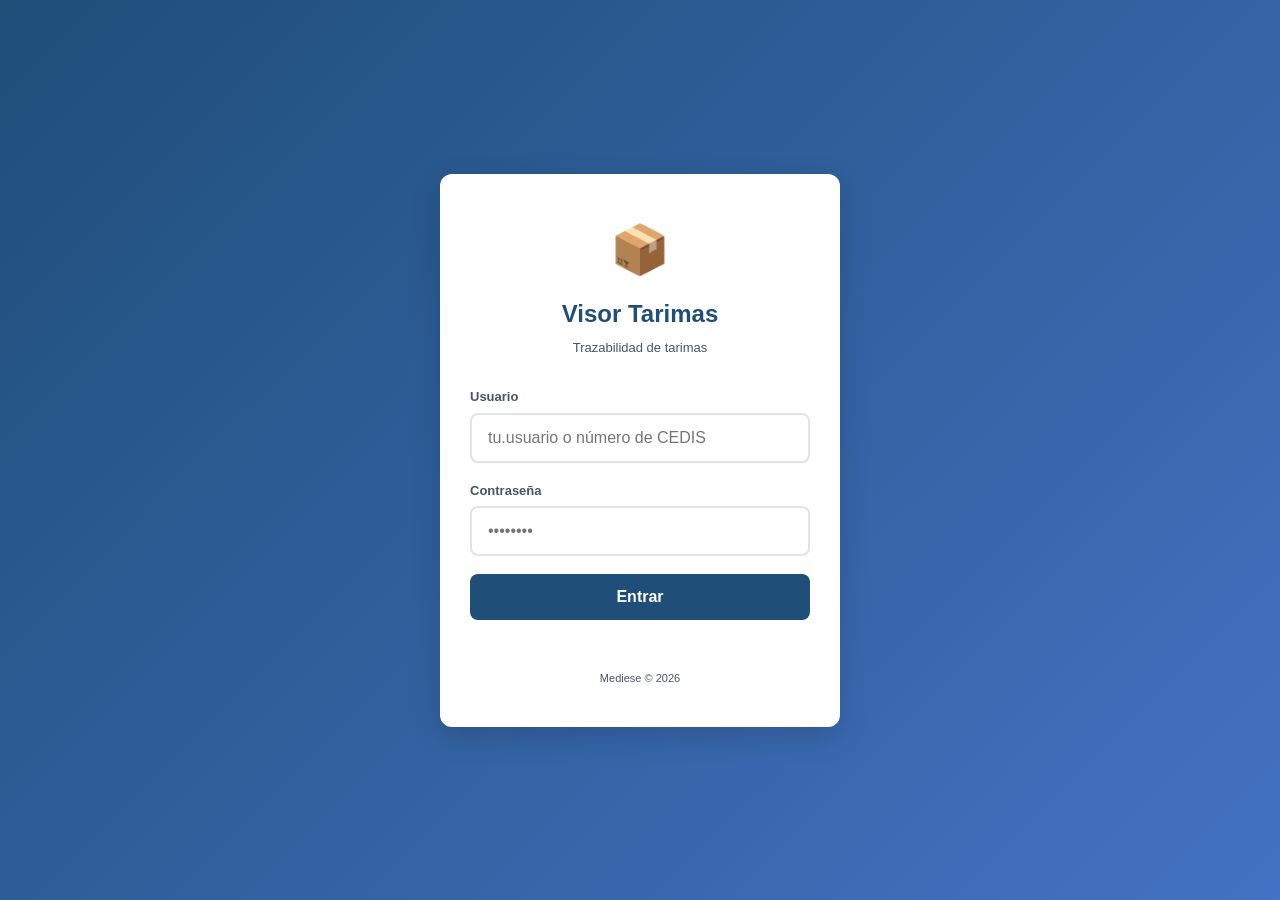
<file: index.html>
<!DOCTYPE html>
<html lang="es">
<head>
<meta charset="UTF-8">
<meta name="viewport" content="width=device-width, initial-scale=1.0, maximum-scale=1.0, user-scalable=no">
<meta name="theme-color" content="#1F4E79">
<title>Visor Tarimas - Login</title>

<!-- ⚠️ FAVICON: estas 4 líneas son las que faltaban -->
<link rel="icon" type="image/png" sizes="192x192" href="./icono_192x192.png">
<link rel="icon" type="image/png" sizes="512x512" href="./icono_512x512.png">
<link rel="shortcut icon" type="image/png" href="./icono_192x192.png">
<link rel="apple-touch-icon" href="./icono_192x192.png">

<link rel="manifest" href="manifest.json">
<link rel="stylesheet" href="styles.css?v=30f">
</head>
<body class="login-body">

<div class="login-container">
  <div class="login-logo">
    <div class="logo-icon">📦</div>
    <h1>Visor Tarimas</h1>
    <p class="subtitle">Trazabilidad de tarimas</p>
  </div>

  <form id="login-form" class="login-form">
    <div class="input-group">
      <label for="usuario">Usuario</label>
      <input type="text" id="usuario" autocomplete="username" autocapitalize="none" required placeholder="tu.usuario o número de CEDIS">
    </div>

    <div class="input-group">
      <label for="password">Contraseña</label>
      <input type="password" id="password" autocomplete="current-password" required placeholder="••••••••">
    </div>

    <button type="submit" class="btn-primary">Entrar</button>

    <p id="error-msg" class="error-msg"></p>
  </form>

  <p class="footer-text">Mediese © 2026</p>
</div>

<script src="app.js?v=30f"></script>
<script>
  document.addEventListener('DOMContentLoaded', () => {
    App.initLogin();
  });
</script>
</body>
</html>
</file>
<file: styles.css>
/* ═══════════════════════════════════════════════════════════
   VISOR TARIMAS - ESTILOS
   Empresa: Mediese
   ═══════════════════════════════════════════════════════════ */

* {
  box-sizing: border-box;
  margin: 0;
  padding: 0;
  -webkit-tap-highlight-color: transparent;
}

:root {
  --azul-primario: #1F4E79;
  --azul-claro: #4472C4;
  --verde-ok: #00B050;
  --rojo-error: #C00000;
  --gris-fondo: #F5F7FA;
  --gris-borde: #E0E4EA;
  --gris-texto: #4A5568;
  --gris-claro: #F9FAFB;
  --sombra: 0 2px 8px rgba(0,0,0,0.08);
  --radio: 12px;
}

html, body {
  font-family: -apple-system, BlinkMacSystemFont, "Segoe UI", Roboto, sans-serif;
  background: var(--gris-fondo);
  color: #1A202C;
  min-height: 100vh;
  font-size: 16px;
  line-height: 1.5;
}

/* LOGIN */
.login-body {
  display: flex;
  align-items: center;
  justify-content: center;
  background: linear-gradient(135deg, #1F4E79 0%, #4472C4 100%);
  padding: 20px;
}

.login-container {
  background: white;
  border-radius: var(--radio);
  padding: 40px 30px;
  width: 100%;
  max-width: 400px;
  box-shadow: 0 10px 30px rgba(0,0,0,0.15);
}

.login-logo { text-align: center; margin-bottom: 30px; }
.logo-icon { font-size: 48px; margin-bottom: 10px; }
.login-logo h1 { font-size: 24px; color: var(--azul-primario); margin-bottom: 6px; }
.subtitle { color: var(--gris-texto); font-size: 13px; }

.input-group { margin-bottom: 18px; }
.input-group label {
  display: block;
  font-size: 13px;
  font-weight: 600;
  color: var(--gris-texto);
  margin-bottom: 6px;
}
.input-group input {
  width: 100%;
  padding: 14px 16px;
  font-size: 16px;
  border: 2px solid var(--gris-borde);
  border-radius: 8px;
  outline: none;
  transition: border-color 0.2s;
  font-family: inherit;
}
.input-group input:focus { border-color: var(--azul-claro); }

.btn-primary {
  width: 100%;
  padding: 14px 20px;
  font-size: 16px;
  font-weight: 600;
  color: white;
  background: var(--azul-primario);
  border: none;
  border-radius: 8px;
  cursor: pointer;
  transition: background 0.2s, transform 0.1s;
  font-family: inherit;
}
.btn-primary:hover { background: var(--azul-claro); }
.btn-primary:active { transform: scale(0.98); }
.btn-primary:disabled { opacity: 0.6; cursor: not-allowed; }

.btn-large { padding: 18px 24px; font-size: 17px; }

.btn-secondary {
  width: 100%;
  padding: 14px 20px;
  font-size: 15px;
  font-weight: 500;
  color: var(--azul-primario);
  background: white;
  border: 2px solid var(--gris-borde);
  border-radius: 8px;
  cursor: pointer;
  font-family: inherit;
  margin-top: 10px;
}

.error-msg {
  color: var(--rojo-error);
  font-size: 13px;
  text-align: center;
  margin-top: 12px;
  min-height: 18px;
}

.footer-text {
  text-align: center;
  color: var(--gris-texto);
  font-size: 11px;
  margin-top: 20px;
}

/* HEADER */
.app-header {
  background: var(--azul-primario);
  color: white;
  padding: 12px 16px;
  display: flex;
  justify-content: space-between;
  align-items: center;
  box-shadow: var(--sombra);
  position: sticky;
  top: 0;
  z-index: 100;
}
.header-left { display: flex; align-items: center; gap: 8px; }
.header-logo { font-size: 20px; }
.header-title { font-weight: 700; font-size: 15px; }
.header-right { display: flex; align-items: center; gap: 10px; }
.user-info { font-size: 12px; opacity: 0.9; }
.btn-logout {
  background: rgba(255,255,255,0.15);
  color: white;
  border: none;
  padding: 6px 12px;
  border-radius: 6px;
  font-size: 12px;
  cursor: pointer;
  font-family: inherit;
}

/* MODO INDICADOR */
.modo-indicador {
  background: #1F4E79;
  color: #FFFFFF;
  text-align: center;
  padding: 12px 16px;
  font-weight: 700;
  font-size: 15px;
  letter-spacing: 0.5px;
  display: flex;
  align-items: center;
  justify-content: center;
  gap: 8px;
  box-shadow: 0 2px 4px rgba(0,0,0,0.1);
}
.modo-indicador #modo-icono { font-size: 20px; }

/* VISTAS */
.scanner-main {
  padding: 16px;
  max-width: 800px;
  margin: 0 auto;
}
.view-section { padding: 20px 0; }
.hidden { display: none !important; }

/* READY */
.ready-container {
  text-align: center;
  padding: 40px 20px;
  background: white;
  border-radius: var(--radio);
  box-shadow: var(--sombra);
}
.ready-icon { font-size: 64px; margin-bottom: 16px; }
.ready-container h2 { color: var(--azul-primario); margin-bottom: 8px; }
.ready-container p { color: var(--gris-texto); font-size: 14px; margin-bottom: 24px; }

/* SCANNING */
.scanner-viewport {
  position: relative;
  width: 100%;
  aspect-ratio: 1;
  background: black;
  border-radius: var(--radio);
  overflow: hidden;
  max-height: 70vh;
}
#qr-video {
  width: 100%;
  height: 100%;
  object-fit: cover;
}
.scanner-overlay {
  position: absolute;
  inset: 0;
  display: flex;
  align-items: center;
  justify-content: center;
  pointer-events: none;
}
.scanner-frame {
  width: 70%;
  aspect-ratio: 1;
  border: 3px solid #00E0FF;
  border-radius: 16px;
  box-shadow: 0 0 0 9999px rgba(0,0,0,0.4);
}
.scanner-hint {
  text-align: center;
  color: var(--gris-texto);
  font-size: 14px;
  margin: 16px 0;
}

/* LOADING */
.loading-container { text-align: center; padding: 60px 20px; }
.spinner {
  width: 48px;
  height: 48px;
  border: 4px solid var(--gris-borde);
  border-top-color: var(--azul-primario);
  border-radius: 50%;
  margin: 0 auto 16px;
  animation: spin 1s linear infinite;
}
@keyframes spin { to { transform: rotate(360deg); } }

/* RESULT */
.result-header {
  background: white;
  padding: 20px;
  border-radius: var(--radio) var(--radio) 0 0;
  border-bottom: 2px solid var(--gris-borde);
}
.result-header h2 { color: var(--azul-primario); font-size: 20px; margin-bottom: 4px; }
.result-header p { color: var(--gris-texto); font-size: 13px; }

.result-meta {
  display: grid;
  grid-template-columns: repeat(3, 1fr);
  gap: 1px;
  background: var(--gris-borde);
  border-bottom: 2px solid var(--gris-borde);
}
.meta-item {
  background: white;
  padding: 12px 8px;
  text-align: center;
}
.meta-label {
  display: block;
  font-size: 11px;
  color: var(--gris-texto);
  margin-bottom: 4px;
}
.meta-value {
  display: block;
  font-size: 14px;
  font-weight: 700;
  color: var(--azul-primario);
  word-break: break-word;
}

.result-actions {
  background: white;
  padding: 20px;
  border-radius: 0 0 var(--radio) var(--radio);
  border-top: 2px solid var(--gris-borde);
}
.send-status {
  text-align: center;
  font-size: 13px;
  margin-top: 14px;
  min-height: 18px;
}
.send-status.ok { color: var(--verde-ok); }
.send-status.error { color: var(--rojo-error); }

/* ═══════════════════════════════════════════════════════════
   SELECTOR DE EVENTOS (v9)
   ═══════════════════════════════════════════════════════════ */

.selector-container {
  background: white;
  border-radius: var(--radio);
  padding: 30px 20px;
  text-align: center;
  box-shadow: var(--sombra);
  margin: 20px auto;
  max-width: 500px;
}

.selector-container h2 {
  color: var(--azul-primario);
  margin-bottom: 6px;
  font-size: 20px;
}

.selector-descripcion {
  color: var(--gris-texto);
  font-size: 14px;
  margin-bottom: 20px;
}

.lista-eventos {
  display: flex;
  flex-direction: column;
  gap: 12px;
}

.btn-evento {
  color: white;
  border: none;
  padding: 20px;
  border-radius: 12px;
  font-size: 16px;
  font-weight: 700;
  cursor: pointer;
  transition: transform 0.15s, box-shadow 0.15s;
  font-family: inherit;
  text-align: center;
  line-height: 1.4;
}

.btn-evento:hover {
  transform: translateY(-2px);
  box-shadow: 0 6px 16px rgba(0,0,0,0.2);
}

.btn-evento:active {
  transform: scale(0.98);
}

.btn-evento span {
  display: block;
  margin-top: 6px;
}

/* ═══════════════════════════════════════════════════════════
   ESTATUS DE CAMIONES (v12)
   ═══════════════════════════════════════════════════════════ */

.estatus-container {
  background: white;
  border-radius: var(--radio);
  padding: 20px;
  margin: 16px auto;
  max-width: 600px;
  box-shadow: var(--sombra);
}

.estatus-header {
  display: flex;
  justify-content: space-between;
  align-items: center;
  margin-bottom: 16px;
  padding-bottom: 12px;
  border-bottom: 2px solid var(--gris-borde);
}

.estatus-header h2 {
  color: var(--azul-primario);
  font-size: 18px;
  margin: 0;
}

.btn-cerrar {
  background: #C00000;
  color: white;
  border: none;
  width: 32px;
  height: 32px;
  border-radius: 50%;
  font-size: 16px;
  cursor: pointer;
}

.camion-card {
  background: #F9FAFB;
  border-left: 4px solid var(--azul-primario);
  border-radius: 8px;
  padding: 12px 16px;
  margin-bottom: 12px;
  cursor: pointer;
  transition: transform 0.15s;
}

.camion-card:active {
  transform: scale(0.98);
}

.camion-card.activo {
  border-left-color: #ED8936;
  background: #FFF8F0;
}

.camion-titulo {
  font-weight: 700;
  font-size: 15px;
  color: var(--azul-primario);
  margin-bottom: 8px;
}

.camion-total {
  font-weight: 400;
  font-size: 12px;
  color: var(--gris-texto);
}

.eventos-lista {
  display: flex;
  flex-direction: column;
  gap: 4px;
}

.evento-linea {
  display: grid;
  grid-template-columns: 24px 1fr 60px 24px;
  align-items: center;
  gap: 8px;
  font-size: 12px;
  padding: 4px 0;
}

.evento-linea.completado {
  color: #1F7A1F;
}

.evento-linea.pendiente {
  color: var(--gris-texto);
}

.evento-icono {
  font-size: 16px;
}

.evento-nombre {
  font-weight: 600;
}

.evento-progreso {
  text-align: right;
  font-family: monospace;
  font-weight: 700;
}

.evento-check {
  text-align: center;
}

.detalle-info {
  background: #F2F2F2;
  padding: 12px;
  border-radius: 8px;
  margin-bottom: 16px;
}

.detalle-info p {
  margin: 4px 0;
  font-size: 14px;
}

.detalle-evento {
  background: #F9FAFB;
  padding: 12px;
  border-radius: 8px;
  margin-bottom: 10px;
}

.detalle-evento h4 {
  color: var(--azul-primario);
  font-size: 13px;
  margin-bottom: 4px;
}

.detalle-numero {
  font-size: 20px;
  font-weight: 700;
  color: var(--azul-claro);
  text-align: right;
  margin: 4px 0;
}

.lista-faltantes {
  font-size: 11px;
  color: var(--gris-texto);
  margin: 8px 0;
  padding-left: 20px;
  max-height: 200px;
  overflow-y: auto;
}

.texto-faltantes {
  font-size: 12px;
  color: var(--gris-texto);
  font-style: italic;
}

details summary {
  cursor: pointer;
  font-size: 12px;
  color: var(--azul-claro);
  margin-top: 8px;
}

/* ═══════════════════════════════════════════════════════════
   FALTANTES EN ESTATUS (v13)
   ═══════════════════════════════════════════════════════════ */

.evento-faltan {
  font-size: 10px;
  color: #C00000;
  font-weight: 600;
  margin-left: 4px;
}

.evento-linea.completado .evento-faltan {
  display: none;
}

.detalle-evento.parcial {
  background: #FFF8F0;
  border-left: 3px solid #ED8936;
}

.detalle-evento.completado {
  background: #F0FDF4;
  border-left: 3px solid #22C55E;
}

.detalle-evento.pendiente {
  background: #F9FAFB;
  border-left: 3px solid #E0E4EA;
}

.detalle-status {
  font-size: 12px;
  font-weight: 700;
  margin: 4px 0;
}

.detalle-evento.completado .detalle-status {
  color: #1F7A1F;
}

.detalle-evento.parcial .detalle-status {
  color: #ED8936;
}

.detalle-evento.pendiente .detalle-status {
  color: #4A5568;
}

/* ═══════════════════════════════════════════════════════════
   LISTA DE TARIMAS EN PROGRESO (v17)
   ═══════════════════════════════════════════════════════════ */

.progreso-lista-titulo {
  font-size: 12px;
  font-weight: 700;
  color: #1F4E79;
  margin-top: 10px;
  margin-bottom: 6px;
}

.progreso-lista {
  display: flex;
  flex-wrap: wrap;
  gap: 4px;
  margin-bottom: 8px;
}

.progreso-lista-faltantes {
  opacity: 0.8;
}

.chip-registrada {
  display: inline-block;
  background: #C6EFCE;
  color: #1F7A1F;
  font-size: 10px;
  font-weight: 600;
  padding: 3px 8px;
  border-radius: 12px;
  white-space: nowrap;
  border: 1px solid #7DC67D;
}

.chip-faltante {
  display: inline-block;
  background: #FFF3CD;
  color: #856404;
  font-size: 10px;
  font-weight: 600;
  padding: 3px 8px;
  border-radius: 12px;
  white-space: nowrap;
  border: 1px solid #FFD966;
}

.chip-mas {
  display: inline-block;
  background: #E0E4EA;
  color: #4A5568;
  font-size: 10px;
  font-weight: 600;
  padding: 3px 8px;
  border-radius: 12px;
  font-style: italic;
}

/* ═══════════════════════════════════════════════════════════
   PANEL DE PROGRESO PRINCIPAL (v18)
   Contenedor, barra y números del avance en pantalla
   ═══════════════════════════════════════════════════════════ */

.progreso-camion {
  background: #F9FAFB;
  border: 2px solid var(--gris-borde);
  border-radius: var(--radio);
  padding: 16px;
  margin: 20px 0;
  text-align: left;
  box-shadow: var(--sombra);
}

.progreso-camion.hidden {
  display: none;
}

.progreso-loading {
  text-align: center;
  color: var(--gris-texto);
  font-style: italic;
  font-size: 13px;
  padding: 10px;
}

.progreso-titulo {
  display: flex;
  align-items: center;
  gap: 8px;
  margin-bottom: 12px;
  flex-wrap: wrap;
}

.progreso-icono {
  font-size: 22px;
}

.progreso-camion-nombre {
  font-weight: 700;
  font-size: 16px;
  color: var(--azul-primario);
}

.progreso-evento {
  font-size: 11px;
  font-weight: 600;
  color: var(--gris-texto);
  background: #E0E4EA;
  padding: 3px 10px;
  border-radius: 12px;
  margin-left: auto;
}

.progreso-barra {
  background: #E0E4EA;
  height: 14px;
  border-radius: 7px;
  overflow: hidden;
  margin-bottom: 10px;
}

.progreso-barra-relleno {
  background: linear-gradient(90deg, #22C55E, #16A34A);
  height: 100%;
  border-radius: 7px;
  transition: width 0.6s ease;
}

.progreso-numeros {
  display: flex;
  justify-content: space-between;
  align-items: center;
  font-size: 14px;
  margin-bottom: 4px;
  flex-wrap: wrap;
  gap: 6px;
}

.progreso-conteo {
  font-weight: 700;
  color: var(--azul-primario);
  font-size: 15px;
}

.progreso-faltan {
  color: var(--rojo-error);
  font-weight: 700;
  font-size: 13px;
}

.progreso-completo {
  color: var(--verde-ok);
  font-weight: 700;
  font-size: 15px;
  width: 100%;
  text-align: center;
  padding: 6px 0;
  background: #F0FDF4;
  border-radius: 8px;
  border: 1px solid #BBF7D0;
}

.progreso-error {
  color: var(--rojo-error);
  text-align: center;
  font-size: 13px;
  padding: 10px;
  background: #FEF2F2;
  border-radius: 8px;
  border: 1px solid #FECACA;
}

/* ═══════════════════════════════════════════════════════════
   BOTÓN LIMPIAR PROGRESO
   ═══════════════════════════════════════════════════════════ */

.btn-limpiar-progreso {
  width: 100%;
  padding: 10px 16px;
  margin-top: 10px;
  font-size: 13px;
  font-weight: 500;
  color: #C00000;
  background: #FFF5F5;
  border: 1px solid #FECACA;
  border-radius: 8px;
  cursor: pointer;
  font-family: inherit;
  transition: background 0.2s;
}

.btn-limpiar-progreso:hover {
  background: #FEE2E2;
}

.btn-limpiar-progreso:active {
  transform: scale(0.98);
}

.btn-limpiar-progreso.hidden {
  display: none;
}

/* ═══════════════════════════════════════════════════════════
   BOTÓN LIMPIAR PROGRESO
   ═══════════════════════════════════════════════════════════ */

.btn-limpiar-progreso {
  width: 100%;
  padding: 10px 16px;
  margin-top: 10px;
  font-size: 13px;
  font-weight: 500;
  color: #C00000;
  background: #FFF5F5;
  border: 1px solid #FECACA;
  border-radius: 8px;
  cursor: pointer;
  font-family: inherit;
  transition: background 0.2s;
}

.btn-limpiar-progreso:hover {
  background: #FEE2E2;
}

.btn-limpiar-progreso:active {
  transform: scale(0.98);
}

.btn-limpiar-progreso.hidden {
  display: none;
}

/* ═══════════════════════════════════════════════════════════
   REGISTRO MANUAL (ADMIN)
   ═══════════════════════════════════════════════════════════ */

.manual-container {
  background: white;
  border-radius: var(--radio);
  padding: 20px;
  margin: 16px auto;
  max-width: 500px;
  box-shadow: var(--sombra);
}

.manual-descripcion {
  color: var(--gris-texto);
  font-size: 14px;
  margin-bottom: 16px;
}

.manual-select {
  width: 100%;
  padding: 14px 16px;
  font-size: 16px;
  border: 2px solid var(--gris-borde);
  border-radius: 8px;
  outline: none;
  font-family: inherit;
  background: white;
  color: #1A202C;
  transition: border-color 0.2s;
}

.manual-select:focus {
  border-color: var(--azul-claro);
}

.send-status.ok {
  color: var(--verde-ok);
  font-weight: 600;
}

.send-status.error {
  color: var(--rojo-error);
  font-weight: 600;
}

/* ═══════════════════════════════════════════════════════════ */
/* LISTA DE REGISTRADAS CON BOTÓN CANCELAR */
/* ═══════════════════════════════════════════════════════════ */

.lista-registradas {
  list-style: none;
  padding: 0;
  margin: 8px 0;
}

.lista-registradas li {
  display: flex;
  justify-content: space-between;
  align-items: center;
  padding: 6px 8px;
  margin-bottom: 4px;
  background: #F9FAFB;
  border-radius: 6px;
  border-left: 3px solid #15803D;
  font-size: 13px;
}

.lista-registradas .qr-texto {
  color: #1F2937;
  font-family: monospace;
  flex: 1;
  word-break: break-all;
}

.btn-cancelar-chico {
  background: #FEE2E2;
  color: #991B1B;
  border: 1px solid #FCA5A5;
  border-radius: 4px;
  padding: 4px 10px;
  font-size: 11px;
  font-weight: bold;
  cursor: pointer;
  margin-left: 8px;
  white-space: nowrap;
}

.btn-cancelar-chico:hover {
  background: #FCA5A5;
}

/* Vista cancelar (usa .manual-container existente) */
#view-cancelar .detalle-info {
  background: #FEF3C7;
  border-left: 4px solid #F59E0B;
  padding: 12px;
  border-radius: 6px;
}

#view-cancelar .detalle-info p {
  margin: 4px 0;
  font-size: 14px;
}

.pantalla { max-width: 800px; margin: 0 auto; }
.header-app { display: flex; align-items: center; gap: 10px; padding: 10px; }

.lista-pedidos table, #tab-consolidado table {
  width: 100%; border-collapse: collapse; margin-top: 15px;
}
.lista-pedidos th, #tab-consolidado th {
  background: #f2f2f2; padding: 8px; text-align: left; font-size: 13px;
}
.lista-pedidos td, #tab-consolidado td {
  padding: 8px; border-bottom: 1px solid #eee; font-size: 14px;
}

.fila-sku {
  display: grid; grid-template-columns: 1fr 1fr auto;
  gap: 8px; margin-bottom: 8px; align-items: center;
}
.fila-sku input, .fila-sku select {
  padding: 8px; border: 1px solid #ccc; border-radius: 4px;
}

.btn-primario, .btn-secundario, .btn-peligro, .btn-cancelar {
  padding: 10px 15px; border-radius: 5px; border: none; cursor: pointer;
  font-size: 14px; margin: 5px 5px 5px 0;
}
.btn-primario { background: #1F7A1F; color: white; }
.btn-secundario { background: #ddd; }
.btn-peligro { background: #C00000; color: white; }
.btn-cancelar { background: #999; color: white; }

.tabs { display: flex; gap: 10px; margin: 15px 0; }
.tab { padding: 8px 15px; border: 1px solid #ccc; background: white; cursor: pointer; }
.tab.activo { background: #1F7A1F; color: white; }

.info-pedido { background: #f9f9f9; padding: 10px; border-radius: 5px; margin-bottom: 10px; }
.bloque-sku { margin-bottom: 15px; padding: 10px; background: #f9f9f9; border-radius: 5px; }
.acciones-detalle { display: flex; gap: 10px; margin-top: 20px; flex-wrap: wrap; }

/* ═══════════════════════════════════════════
   PEDIDOS
   ═══════════════════════════════════════════ */

.lista-pedidos table {
  width: 100%;
  border-collapse: collapse;
  font-size: 14px;
}

.lista-pedidos th {
  background: #f2f2f2;
  padding: 10px;
  text-align: left;
  font-weight: 600;
}

.lista-pedidos td {
  padding: 10px;
  border-bottom: 1px solid #eee;
}

.lista-pedidos button {
  padding: 6px 12px;
  background: #1F4E79;
  color: white;
  border: none;
  border-radius: 6px;
  cursor: pointer;
}

.tab {
  padding: 10px 16px;
  border: 1px solid #ddd;
  background: white;
  cursor: pointer;
  border-radius: 6px;
  font-size: 14px;
}

.tab.activo {
  background: #1F4E79;
  color: white;
  border-color: #1F4E79;
}

.tab-contenido {
  margin-top: 15px;
}

.fila-sku select,
.fila-sku input {
  font-size: 15px;
}

/* ═══════════════════════════════════════════
   TABLA DE INSUMOS - PEDIDOS
   ═══════════════════════════════════════════ */

.tabla-insumos {
  width: 100%;
  border-collapse: collapse;
  font-size: 13px;
  background: white;
  border-radius: 8px;
  overflow: hidden;
  box-shadow: 0 1px 3px rgba(0,0,0,0.06);
}

.tabla-insumos thead {
  background: #1F4E79;
  color: white;
}

.tabla-insumos th {
  padding: 10px 8px;
  text-align: left;
  font-weight: 600;
  font-size: 12px;
  text-transform: uppercase;
  letter-spacing: 0.5px;
}

.tabla-insumos th.col-num,
.tabla-insumos th.col-center {
  text-align: center;
}

.tabla-insumos td {
  padding: 10px 8px;
  border-bottom: 1px solid #EEF1F5;
  vertical-align: middle;
}

.tabla-insumos tbody tr:nth-child(even) {
  background: #FAFBFD;
}

.tabla-insumos tbody tr:hover {
  background: #F0F4FA;
}

.tabla-insumos td.col-codigo {
  font-family: monospace;
  font-size: 12px;
  font-weight: 600;
  color: #1F4E79;
}

.tabla-insumos td.col-num {
  text-align: center;
  font-variant-numeric: tabular-nums;
  white-space: nowrap;
}

.tabla-insumos td.col-center {
  text-align: center;
}

.tabla-insumos td.col-num.negativo {
  color: #B45309;
}

.tabla-insumos td.col-num.comprar {
  color: #C00000;
  font-weight: 700;
}

/* En móvil, la tabla se puede hacer scroll horizontal */
.tab-contenido {
  overflow-x: auto;
}

/* TABLA DE INSUMOS - PEDIDOS (forzado) */
.tabla-insumos { 
  width: 100% !important; 
  border-collapse: collapse !important; 
  background: #FFFFFF !important;
}
.tabla-insumos thead { 
  background: #1F4E79 !important; 
}
.tabla-insumos th { 
  background: #1F4E79 !important; 
  color: #FFFFFF !important; 
  padding: 12px 8px !important; 
  font-weight: 700 !important; 
  font-size: 12px !important;
  text-transform: uppercase !important;
  letter-spacing: 0.5px !important;
  text-align: center !important;
}
.tabla-insumos td { 
  padding: 10px 8px !important; 
  border-bottom: 1px solid #EEF1F5 !important; 
  color: #1A202C !important;
}
.tabla-insumos td.col-codigo { 
  font-family: monospace !important; 
  color: #1F4E79 !important; 
  font-weight: 600 !important;
}
.tabla-insumos td.col-num { 
  text-align: center !important; 
}
.tabla-insumos tbody tr:nth-child(even) { 
  background: #FAFBFD !important; 
}

/* Formulario de pedidos: más ancho para que quepan las filas SKU */
#pantalla-form-pedido .manual-container {
  max-width: 520px;
  width: 100%;
}

/* Filas de SKU responsivas */
.fila-sku {
  box-sizing: border-box;
}

.fila-sku select,
.fila-sku input {
  box-sizing: border-box;
  font-family: inherit;
}

/* En pantallas muy angostas, la fila se acomoda en 2 líneas */
@media (max-width: 420px) {
  .fila-sku {
    flex-direction: row;
  }
  .fila-sku select {
    flex: 1 1 100%;
  }
  .fila-sku input[type="text"] {
    flex: 1 1 60px;
  }
  .fila-sku input[type="number"] {
    flex: 1 1 80px;
  }
}

/* Formulario de pedidos: forzar que los inputs no se salgan */
#pantalla-form-pedido .manual-container {
  max-width: 100%;
  width: 100%;
  box-sizing: border-box;
  padding: 20px 16px;
}

#pantalla-form-pedido input,
#pantalla-form-pedido select,
#pantalla-form-pedido button {
  box-sizing: border-box;
  max-width: 100%;
}

#lista-skus-form {
  width: 100%;
  overflow: hidden;
}

/* Botón "+ Agregar SKU" full width */
#pantalla-form-pedido .btn-secondary {
  width: 100%;
}

/* ═══════════════════════════════════════════════════════════════
   TABLA DE INSUMOS - Con scroll horizontal
   ═══════════════════════════════════════════════════════════════ */

/* Contenedor con scroll horizontal */
#tab-consolidado {
  overflow-x: auto;
  -webkit-overflow-scrolling: touch;
  padding-bottom: 8px;
}

.tabla-insumos {
  border-collapse: collapse;
  font-size: 11px;
  min-width: 900px; /* 👈 fuerza ancho mínimo para que no se encoja */
  width: 100%;
}

.tabla-insumos thead {
  background: #F2F5F9;
  position: sticky;
  top: 0;
  z-index: 1;
}

.tabla-insumos th {
  padding: 8px 6px;
  text-align: left;
  font-weight: 700;
  font-size: 10px;
  text-transform: uppercase;
  color: #4A5568;
  border-bottom: 2px solid #CBD5E0;
  white-space: nowrap;
}

.tabla-insumos td {
  padding: 8px 6px;
  border-bottom: 1px solid #EDF2F7;
  vertical-align: middle;
  white-space: nowrap; /* 👈 evita que el texto se rompa en muchas líneas */
}

/* Permitir que la descripción sí pueda romperse si es larga */
.tabla-insumos td:nth-child(2) {
  white-space: normal;
  max-width: 220px;
  min-width: 180px;
}

/* Columna de insumo más compacta */
.tabla-insumos td.col-codigo {
  font-family: "Courier New", monospace;
  font-weight: 700;
  color: #1F4E79;
  font-size: 11px;
  min-width: 90px;
}

/* Columnas numéricas alineadas a la derecha */
.tabla-insumos td.col-num {
  text-align: right;
  font-variant-numeric: tabular-nums;
  min-width: 70px;
}

.tabla-insumos th.col-num {
  text-align: right;
}

.tabla-insumos td.col-center {
  text-align: center;
  min-width: 80px;
}

/* Inputs de precio más compactos */
.tabla-insumos input[type="number"] {
  width: 70px;
  padding: 4px 6px;
  border: 1px solid #CCC;
  border-radius: 4px;
  text-align: right;
  font-size: 12px;
  font-family: inherit;
}

/* ═══ v22: usuarios, contraseña y CEDIS ═══ */
.aviso-cedis { background: #EFF6FF; color: #1F4E79; border: 1px solid #BFDBFE; border-radius: 8px; padding: 10px 12px; font-size: 13px; margin: 0 0 12px; }
.usuario-card { background: #fff; border: 1px solid #E2E8F0; border-left: 4px solid #1F4E79; border-radius: 10px; padding: 12px; margin-bottom: 10px; }
.usuario-card.inactivo { opacity: .55; }
.usuario-fila { display: flex; justify-content: space-between; align-items: center; gap: 8px; }
.usuario-sub { font-size: 12px; color: #4A5568; margin-top: 3px; }
.usuario-acciones { display: flex; gap: 6px; flex-wrap: wrap; margin-top: 8px; }
.chip-rol { background: #EDE9FE; color: #5B21B6; border-radius: 10px; padding: 2px 8px; font-size: 11px; font-weight: 700; white-space: nowrap; }
.aviso-temp { color: #B45309; font-weight: 600; }
.btn-chico { font-size: 12px !important; padding: 6px 10px !important; width: auto !important; margin: 0 !important; }
.check-evento { display: flex !important; gap: 8px; align-items: center; font-weight: 400 !important; margin: 6px 0; }
.check-evento input { width: 20px; height: 20px; }
.label-ayuda { display: block; font-size: 12px; color: #6B7280; margin-top: 4px; }


/* ═══════════════════════════════════════════════════════════
   v25 — Estilo igual a Almacén / Mantenimiento (mismos colores Visor)
   ═══════════════════════════════════════════════════════════ */
.app-header { padding: 10px 14px; gap: 8px; }
.header-left { min-width: 0; gap: 10px; }
.header-logo { font-size: 26px; }
.header-textos { display: flex; flex-direction: column; min-width: 0; line-height: 1.15; }
.header-title { font-size: 16px; white-space: nowrap; }
.header-textos .user-info { font-size: 11.5px; opacity: .85; white-space: nowrap; overflow: hidden; text-overflow: ellipsis; }
.header-right { gap: 8px; flex: none; }
.btn-logout { padding: 7px 11px; border-radius: 8px; font-weight: 600; }

#view-selector .selector-container h2 { font-size: 20px; text-align: left; margin-bottom: 2px; }
#view-selector .selector-descripcion { text-align: left; margin-top: 0; }
.lista-eventos { gap: 10px; }
.btn-evento { padding: 16px 14px; border-radius: 12px; box-shadow: 0 2px 6px rgba(0,0,0,.12); }
.btn-evento b { display: block; font-size: 16px; letter-spacing: .3px; }
.btn-evento small { display: block; font-size: 12px; font-weight: 500; opacity: .85; margin-top: 3px; }

.tiles { display: grid; grid-template-columns: 1fr 1fr; gap: 10px; }
.tile {
  border: 1px solid; border-radius: 12px; padding: 14px 10px; min-height: 64px;
  font-family: inherit; cursor: pointer; text-align: center; transition: transform .1s;
}
.tile:active { transform: scale(.97); }
.tile b { display: block; font-size: 15px; }
.tile small { display: block; font-size: 11.5px; opacity: .8; margin-top: 3px; }
.tile-azul { background: #EFF6FF; border-color: #BFDBFE; color: #1F4E79; }
.tile-verde { background: #F0FDF4; border-color: #BBF7D0; color: #166534; }
.tile-morado { background: #F5F3FF; border-color: #DDD6FE; color: #5B21B6; }
.tile.hidden { display: none; }

/* v27 — Lotes manuales en Generar QRs */
.qr-manual { border: 1px dashed #F59E0B; background: #FFFBEB; border-radius: 10px; padding: 10px 12px; margin: 10px 0 15px; }
.qr-manual summary { cursor: pointer; font-weight: 700; color: #92400E; font-size: 14px; }
.qr-manual-ayuda { font-size: 12px; color: #78350F; margin: 8px 0; }
.qr-manual-fila { display: grid; grid-template-columns: 1.3fr 1.3fr 0.8fr auto; gap: 6px; margin-bottom: 6px; }
.qr-manual-fila select, .qr-manual-fila input { padding: 8px; border: 1px solid #FCD34D; border-radius: 8px; font: inherit; font-size: 13px; min-width: 0; background: #fff; }
.qr-manual-fila .qm-quitar { border: 0; background: #FEE2E2; color: #B91C1C; border-radius: 8px; padding: 0 10px; cursor: pointer; }
@media (max-width: 480px) { .qr-manual-fila { grid-template-columns: 1.4fr 1fr auto; padding-bottom: 6px; border-bottom: 1px solid #FDE68A; } .qr-manual-fila .qm-pt { grid-column: 1 / -1; } }

.btn-anular { margin-top: 8px; width: 100%; }
.anular-caja { background: #FEF2F2; border: 1px solid #FECACA; border-radius: 10px; padding: 12px; margin: 10px 0; }
.anular-caja h4 { margin: 0 0 6px; color: #991B1B; }
.anular-aviso { font-size: 13px; color: #7F1D1D; margin: 4px 0 10px; }
.anular-fila { display: flex; gap: 8px; align-items: flex-start; padding: 6px 0; border-bottom: 1px solid #FEE2E2; font-size: 14px; cursor: pointer; }
.anular-fila input { width: auto; margin-top: 3px; }
.anular-caja input[type=text] { width: 100%; box-sizing: border-box; margin: 4px 0 6px; padding: 10px; border: 1px solid #cbd5e1; border-radius: 8px; font-size: 15px; }
</file>
